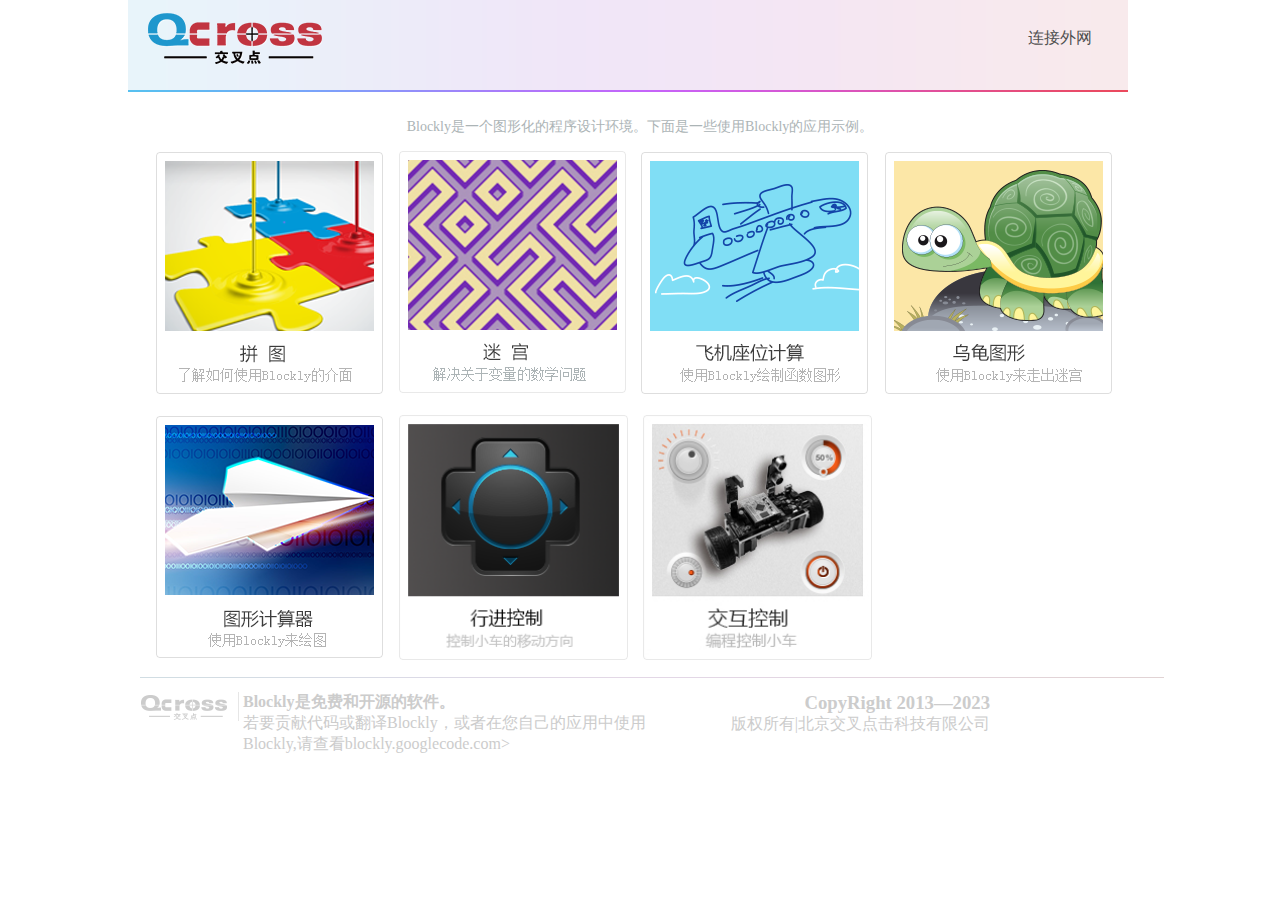
<file: wrtnode/WRTblockly-multiplewheel/files/www/blockly/index.html>
﻿<!doctype html>
<html>
<head>
<meta charset="utf-8">
<title>blockly</title>
<link href="index.css" rel="stylesheet" type="text/css">
<script type="text/javascript" src="index.js"></script>
<script type="text/javascript">
function MM_swapImgRestore() { //v3.0
  var i,x,a=document.MM_sr; for(i=0;a&&i<a.length&&(x=a[i])&&x.oSrc;i++) x.src=x.oSrc;
}
function MM_preloadImages() { //v3.0
  var d=document; if(d.images){ if(!d.MM_p) d.MM_p=new Array();
    var i,j=d.MM_p.length,a=MM_preloadImages.arguments; for(i=0; i<a.length; i++)
    if (a[i].indexOf("#")!=0){ d.MM_p[j]=new Image; d.MM_p[j++].src=a[i];}}
}

function MM_findObj(n, d) { //v4.01
  var p,i,x;  if(!d) d=document; if((p=n.indexOf("?"))>0&&parent.frames.length) {
    d=parent.frames[n.substring(p+1)].document; n=n.substring(0,p);}
  if(!(x=d[n])&&d.all) x=d.all[n]; for (i=0;!x&&i<d.forms.length;i++) x=d.forms[i][n];
  for(i=0;!x&&d.layers&&i<d.layers.length;i++) x=MM_findObj(n,d.layers[i].document);
  if(!x && d.getElementById) x=d.getElementById(n); return x;
}

function MM_swapImage() { //v3.0
  var i,j=0,x,a=MM_swapImage.arguments; document.MM_sr=new Array; for(i=0;i<(a.length-2);i+=3)
   if ((x=MM_findObj(a[i]))!=null){document.MM_sr[j++]=x; if(!x.oSrc) x.oSrc=x.src; x.src=a[i+2];}
}
</script>
</head>

<body onLoad="MM_preloadImages('images/shubiao (4).png','images/shubiao (5).png','images/shubiao (1).png','images/shubiao (2).png','images/shubiao (3).png')">
<header> <a class="logo"><img src="images/logo.png" width="174" height="51" alt=""/></a>
  <nav class="denglu">
    <ul>
    <div id="here"></div>
      <li class="dl"><a href="#" onClick="showWindow" onMouseMove="f(true)" onMouseOut="f(false)" id="clickhere"></a> </li>
   <li class="wf" style="width:100px;"><a href="xhi/webui-xhi/setwifi.html" onMouseMove="g(true)" onMouseOut="g(false)" id="wifi">连接外网</a></li>

    </ul>
  </nav>
  
<!-- 要嵌入到窗口的内容 -->
  <div id="logo" style="display:none;">
        <form action="#" method="post" onSubmit="return false;">
            <table width="400" height="95">
                <tr>
                    <td width="78">链接文字</td>
                    <td width="168"><input name="link.name" type="text"/></td>
                    <td width="138" id="linktext"></td>
                </tr>
                <tr>
                    <td>链接地址</td>
                    <td><input name="link.url" type="text"/></td>
                    <td id="linkurl"></td>
                </tr>
                <tr>
                    <td></td>
                    <td><button type="submit" style="float:right;">添加</button></td>
                    <td id="savelink"></td>
                </tr>
            </table></form></div>
</header>
<article>
  <p class="ztbt">Blockly是一个图形化的程序设计环境。下面是一些使用Blockly的应用示例。</p>
  <section class="zhuti">
    <ul>
      <li class="pintu"><a href="apps/puzzle" onMouseOut="MM_swapImgRestore()" onMouseOver="MM_swapImage('pin','','images/shubiao (4).png',1)"><img src="images/zhutu1 (1).png" alt="" width="229" height="245" id="pin"></a></li>
      <li class="migong"><a href="apps/maze" onMouseOut="MM_swapImgRestore()" onMouseOver="MM_swapImage('mi','','images/shubiao (5).png',1)"><img src="images/zhutu1 (3).png" alt="" width="227" height="242" id="mi"></a></li>
      <li class="feiji"><a href="apps/plane" onMouseOut="MM_swapImgRestore()" onMouseOver="MM_swapImage('fj','','images/shubiao (1).png',1)"><img src="images/zhutu1 (4).png" alt="" width="229" height="245" id="fj"></a></li>
      <li class="wugui"><a href="apps/turtle" onMouseOut="MM_swapImgRestore()" onMouseOver="MM_swapImage('wu','','images/shubiao (2).png',1)"><img src="images/zhutu1 (5).png" alt="" width="228" height="245" id="wu"></a></li>
      <li class="tuxing"><a href="apps/graph" onMouseOut="MM_swapImgRestore()" onMouseOver="MM_swapImage('tu','','images/shubiao (3).png',1)"><img src="images/zhutu1 (2).png" alt="" width="229" height="245" id="tu"></a></li>
      <li class="kongzhi"><a href="apps/directionController/onlineenroll/online_ck.html" onMouseOut="MM_swapImgRestore()" onMouseOver="MM_swapImage('kong','','images/shubiao (6).png',1)"><img src="images/zhutu1 (6).png" alt="" width="229" height="245" id="kong"></a></li>
      <li class="jihu"><a href="apps/code_wrt/index.html" onMouseOut="MM_swapImgRestore()" onMouseOver="MM_swapImage('ji','','images/shubiao (7).png',1)"><img src="images/zhutu1 (7).jpg" alt="" width="229" height="245" id="ji"></a></li>
    
    </ul>
  </section>
</article>
<footer>

      <img src="images/fengexian.png" width="1024" height="1" alt=""/>
  <div class="shengming">
    <div class="fulogo"><img src="images/gdf.png" width="103" height="33" alt=""/></div>
    <div class="wenzi">
      <h4>Blockly是免费和开源的软件。</h4>
      <p> 若要贡献代码或翻译Blockly，或者在您自己的应用中使用Blockly,请查看blockly.googlecode.com> </p
  >
    </div>
  </div>
  <div class="banquan">
    <h3>CopyRight 2013—2023</h3>
    <p>版权所有|北京交叉点击科技有限公司</p>
  </div>
</footer>
</body>
</html>
</file>
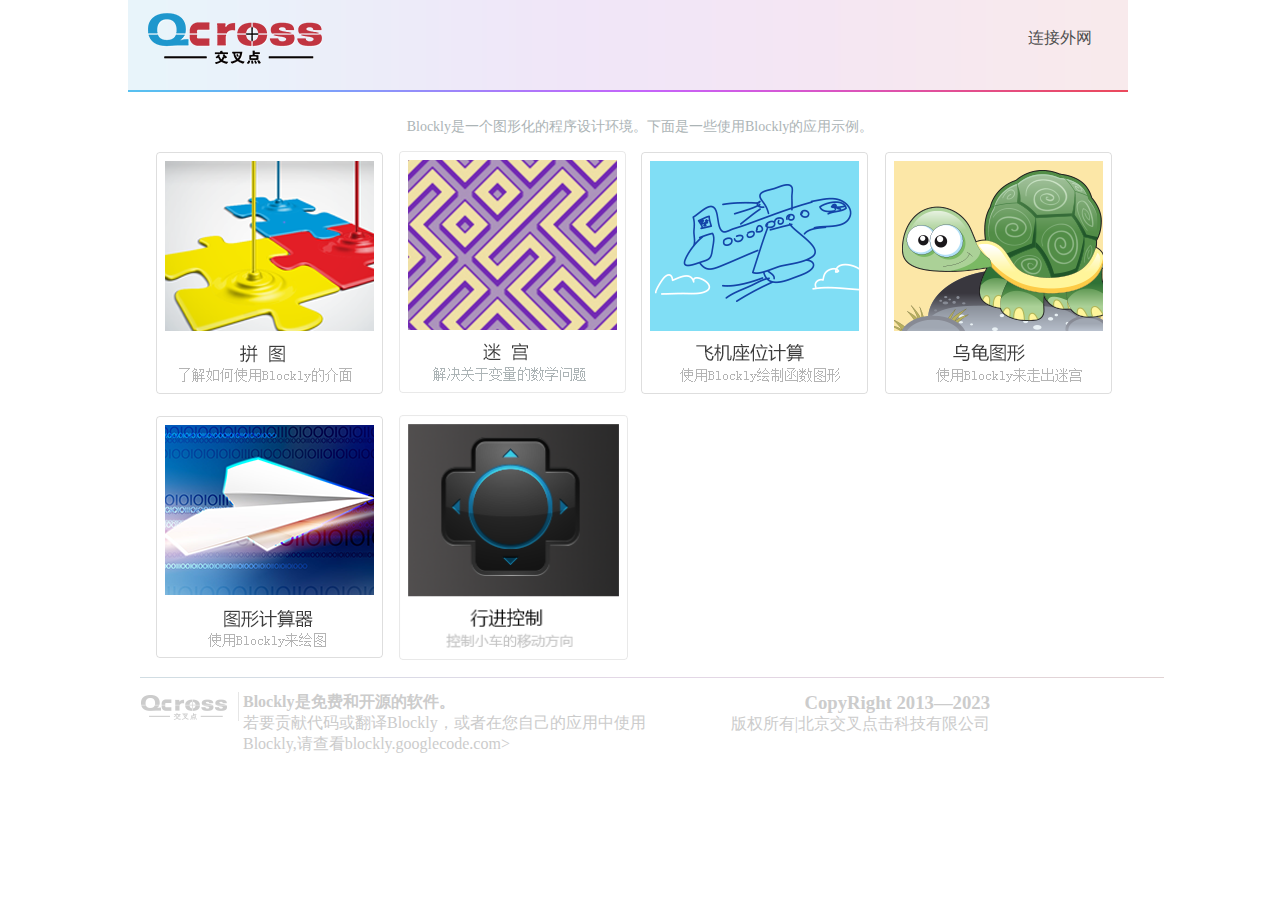
<file: wrtnode/WRTblockly/files/www/blockly/index.html>
﻿<!doctype html>
<html>
<head>
<meta charset="utf-8">
<title>blockly</title>
<link href="index.css" rel="stylesheet" type="text/css">
<script type="text/javascript" src="index.js"></script>
<script type="text/javascript">
function MM_swapImgRestore() { //v3.0
  var i,x,a=document.MM_sr; for(i=0;a&&i<a.length&&(x=a[i])&&x.oSrc;i++) x.src=x.oSrc;
}
function MM_preloadImages() { //v3.0
  var d=document; if(d.images){ if(!d.MM_p) d.MM_p=new Array();
    var i,j=d.MM_p.length,a=MM_preloadImages.arguments; for(i=0; i<a.length; i++)
    if (a[i].indexOf("#")!=0){ d.MM_p[j]=new Image; d.MM_p[j++].src=a[i];}}
}

function MM_findObj(n, d) { //v4.01
  var p,i,x;  if(!d) d=document; if((p=n.indexOf("?"))>0&&parent.frames.length) {
    d=parent.frames[n.substring(p+1)].document; n=n.substring(0,p);}
  if(!(x=d[n])&&d.all) x=d.all[n]; for (i=0;!x&&i<d.forms.length;i++) x=d.forms[i][n];
  for(i=0;!x&&d.layers&&i<d.layers.length;i++) x=MM_findObj(n,d.layers[i].document);
  if(!x && d.getElementById) x=d.getElementById(n); return x;
}

function MM_swapImage() { //v3.0
  var i,j=0,x,a=MM_swapImage.arguments; document.MM_sr=new Array; for(i=0;i<(a.length-2);i+=3)
   if ((x=MM_findObj(a[i]))!=null){document.MM_sr[j++]=x; if(!x.oSrc) x.oSrc=x.src; x.src=a[i+2];}
}
</script>
</head>

<body onLoad="MM_preloadImages('images/shubiao (4).png','images/shubiao (5).png','images/shubiao (1).png','images/shubiao (2).png','images/shubiao (3).png')">
<header> <a class="logo"><img src="images/logo.png" width="174" height="51" alt=""/></a>
  <nav class="denglu">
    <ul>
    <div id="here"></div>
      <li class="dl"><a href="#" onClick="showWindow" onMouseMove="f(true)" onMouseOut="f(false)" id="clickhere"></a> </li>
      <li class="wf" style="width:100px;"><a href="xhi/webui-xhi/setwifi.html" onMouseMove="g(true)" onMouseOut="g(false)" id="wifi">连接外网</a></li>
    </ul>
  </nav>
  
<!-- 要嵌入到窗口的内容 -->
  <div id="logo" style="display:none;">
        <form action="#" method="post" onSubmit="return false;">
            <table width="400" height="95">
                <tr>
                    <td width="78">链接文字</td>
                    <td width="168"><input name="link.name" type="text"/></td>
                    <td width="138" id="linktext"></td>
                </tr>
                <tr>
                    <td>链接地址</td>
                    <td><input name="link.url" type="text"/></td>
                    <td id="linkurl"></td>
                </tr>
                <tr>
                    <td></td>
                    <td><button type="submit" style="float:right;">添加</button></td>
                    <td id="savelink"></td>
                </tr>
            </table></form></div>
</header>
<article>
  <p class="ztbt">Blockly是一个图形化的程序设计环境。下面是一些使用Blockly的应用示例。</p>
  <section class="zhuti">
    <ul>
      <li class="pintu"><a href="apps/puzzle" onMouseOut="MM_swapImgRestore()" onMouseOver="MM_swapImage('pin','','images/shubiao (4).png',1)"><img src="images/zhutu1 (1).png" alt="" width="229" height="245" id="pin"></a></li>
      <li class="migong"><a href="apps/maze" onMouseOut="MM_swapImgRestore()" onMouseOver="MM_swapImage('mi','','images/shubiao (5).png',1)"><img src="images/zhutu1 (3).png" alt="" width="227" height="242" id="mi"></a></li>
      <li class="feiji"><a href="apps/plane" onMouseOut="MM_swapImgRestore()" onMouseOver="MM_swapImage('fj','','images/shubiao (1).png',1)"><img src="images/zhutu1 (4).png" alt="" width="229" height="245" id="fj"></a></li>
      <li class="wugui"><a href="apps/turtle" onMouseOut="MM_swapImgRestore()" onMouseOver="MM_swapImage('wu','','images/shubiao (2).png',1)"><img src="images/zhutu1 (5).png" alt="" width="228" height="245" id="wu"></a></li>
      <li class="tuxing"><a href="apps/graph" onMouseOut="MM_swapImgRestore()" onMouseOver="MM_swapImage('tu','','images/shubiao (3).png',1)"><img src="images/zhutu1 (2).png" alt="" width="229" height="245" id="tu"></a></li>
      <li class="kongzhi"><a href="apps/directionController/onlineenroll/online_ck.html" onMouseOut="MM_swapImgRestore()" onMouseOver="MM_swapImage('kong','','images/shubiao (6).png',1)"><img src="images/zhutu1 (6).png" alt="" width="229" height="245" id="kong"></a></li>
  
    
    </ul>
  </section>
</article>
<footer>

      <img src="images/fengexian.png" width="1024" height="1" alt=""/>
  <div class="shengming">
    <div class="fulogo"><img src="images/gdf.png" width="103" height="33" alt=""/></div>
    <div class="wenzi">
      <h4>Blockly是免费和开源的软件。</h4>
      <p> 若要贡献代码或翻译Blockly，或者在您自己的应用中使用Blockly,请查看blockly.googlecode.com> </p
  >
    </div>
  </div>
  <div class="banquan">
    <h3>CopyRight 2013—2023</h3>
    <p>版权所有|北京交叉点击科技有限公司</p>
  </div>
</footer>
</body>
</html>
</file>
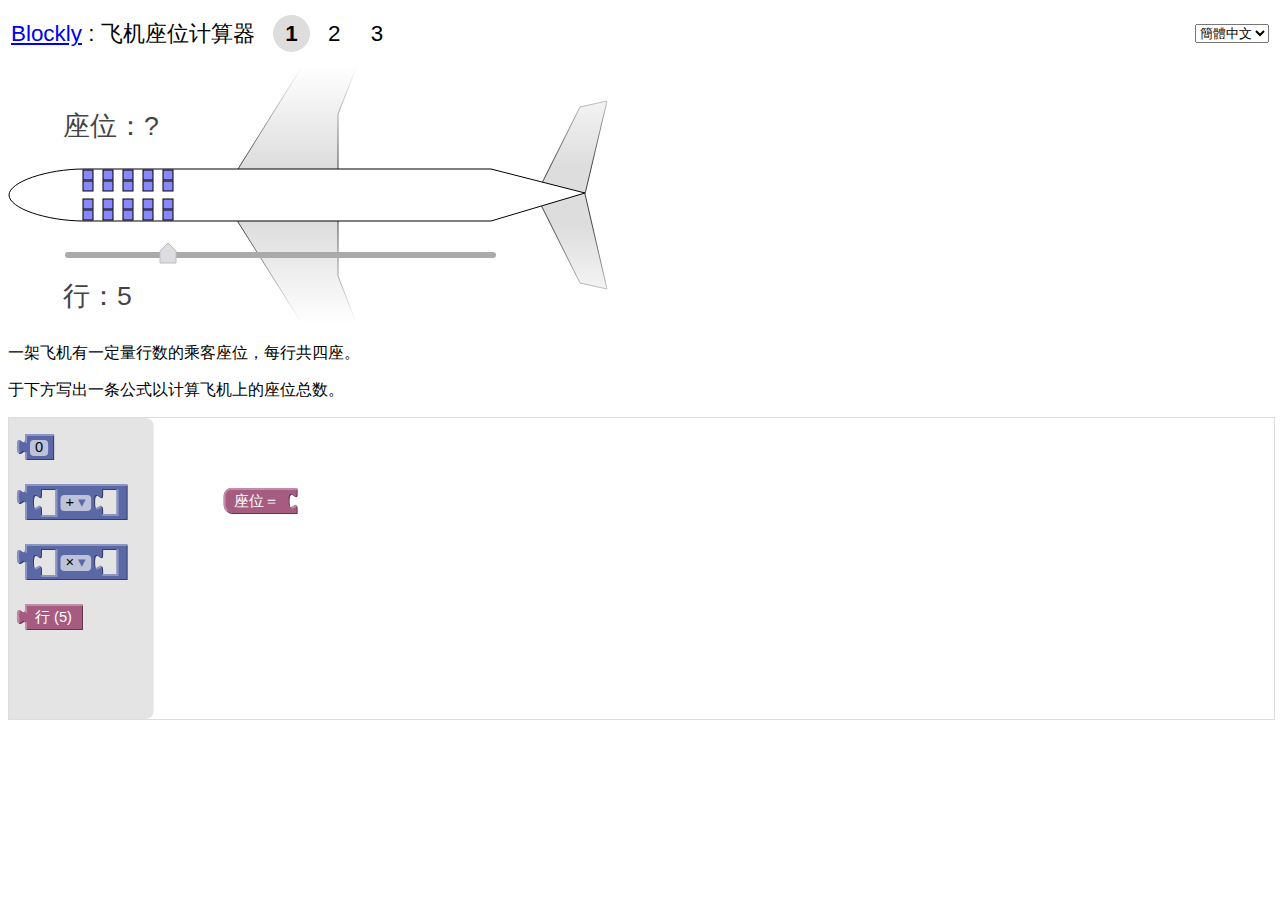
<file: wrtnode/WRTblockly-multiplewheel/files/www/blockly/apps/plane/index.html>
<!DOCTYPE html>
<html>
<head>
  <meta charset="utf-8">
  <meta name="google" value="notranslate">
  <title>Blockly : Plane</title>
  <link rel="stylesheet" type="text/css" href="../common.css">
  <link rel="stylesheet" type="text/css" href="style.css">
  <script type="text/javascript" src="../_soy/soyutils.js"></script>
  <script type="text/javascript" src="../common.js"></script>
  <script type="text/javascript" src="plane.js"></script>
</head>
<body>
  <script type="text/javascript">
    document.write(planepage.start({}, null,
        {lang: BlocklyApps.LANG,
         level: Plane.LEVEL,
         maxLevel: Plane.MAX_LEVEL,
         langSrc: BlocklyApps.languagePack()}));
  </script>
</body>
</html>
</file>
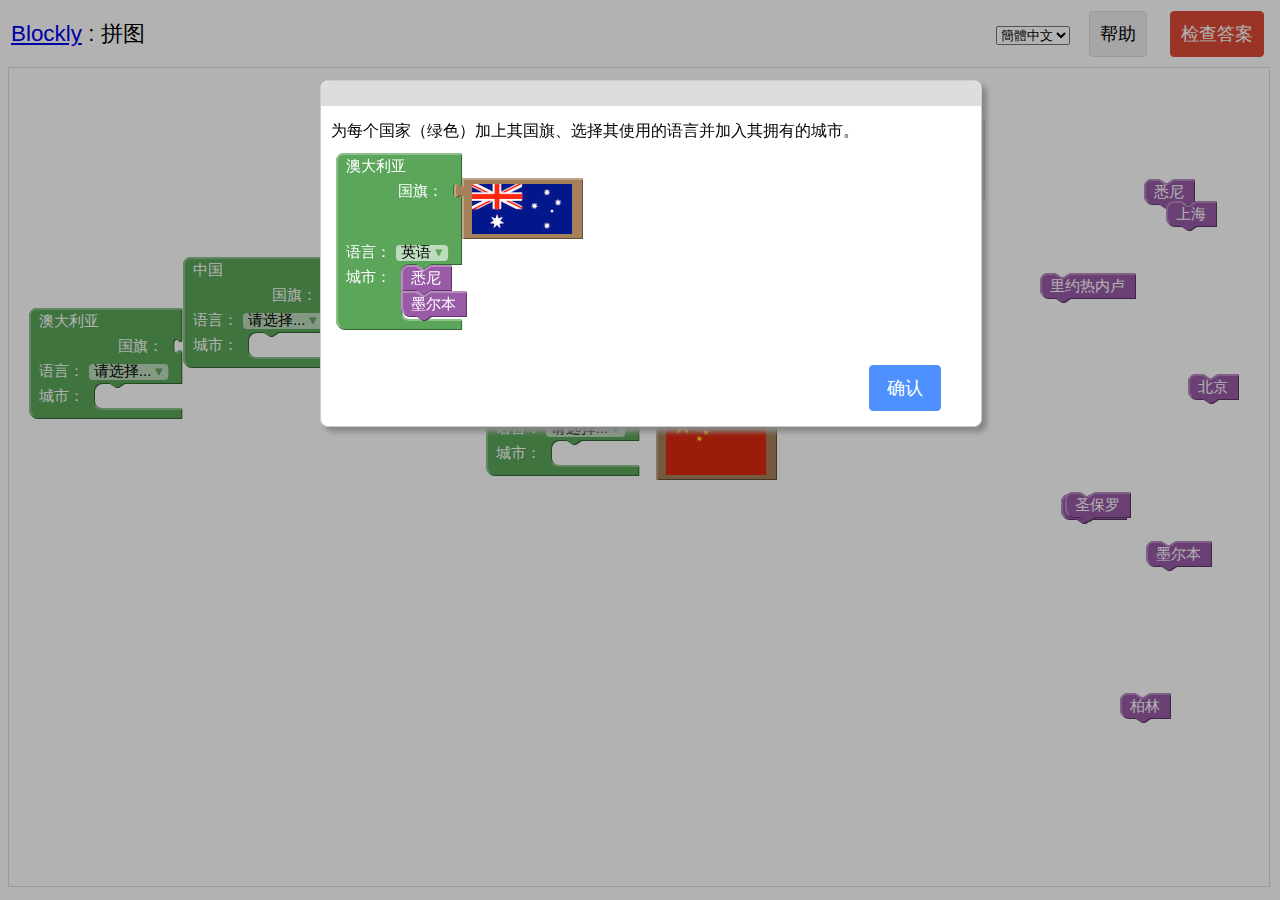
<file: wrtnode/WRTblockly-multiplewheel/files/www/blockly/apps/puzzle/index.html>
<!DOCTYPE html>
<html>
<head>
  <meta charset="utf-8">
  <meta name="google" value="notranslate">
  <title>Blockly : Puzzle</title>
  <link rel="stylesheet" type="text/css" href="../common.css">
  <link rel="stylesheet" type="text/css" href="style.css">
  <script type="text/javascript" src="../_soy/soyutils.js"></script>
  <script type="text/javascript" src="../common.js"></script>
  <script type="text/javascript" src="puzzle.js"></script>
</head>
<body>
  <script type="text/javascript">
    document.write(puzzlepage.start({}, null,
        {lang: BlocklyApps.LANG,
         langSrc: BlocklyApps.languagePack()}));
  </script>
</body>
</html>
</file>
<file: wrtnode/WRTblockly-multiplewheel/files/www/blockly/index.css>
@charset "utf-8";
/* CSS Document */
* {
	margin: 0;
	padding: 0;
	font-smoothing: antialiased;
	text-rendering: optimizeLegibility;
	list-style-type: none;/*去除标题黑点*/
	text-decoration: none;
}
body {
	margin: auto;
	max-width: 1000px;
}
header {
	max-width: 100%;
	height: 104px;
	position: relative;
	background-image: url(images/beijing.png);
	margin: -12px;
}
.xianone {
	width: 100%;
}
.logo {
	padding-top: 25px;
	padding-left: 20px;
	float: left;
}
.denglu {
	margin-top: 0%;
	padding-top: 4%;
	margin-left: 80%;
}
.denglu ul li {
	width: 80px;
	height: 20px;
	float: left;
}
.denglu ul li a {
	color: #505050;
	padding-left: 20px;
	font-family: "微软雅黑", "宋体";
	float: left;
}
.ztbt {
	font-family: "宋体";
	font-size: 14px;
	color: #acb4b6;
	text-align: center;/* 文本居中*/
	margin-top: 38px;
}
.zhuti {
	max-width: 1000px;
	width: auto;
	height: auto;
}
.zhuti ul li {
	float: left;
	padding-left: 15px;
	padding-top: 15px;
}
footer {
	max-width: 1000px;
	width: auto;
	height: auto;
	color: #cccccc;
	display: block;
	min-width: 240px;
	-webkit-box-sizing: border-box;
	-moz-box-sizing: border-box;
	box-sizing: border-box;
	padding-top: 1%;
}
.shengming {
	width: 55%;
	height: auto;
	float: left;
	padding-top: 10px;
}
.fulogo {
	width: auto;
	float: left;
}
.wenzi {
	width: 77%;
	float: left;
}
.shengming p {
	font: 12px;
	font-family: "宋体";
}
.banquan {
	width: 30%;
	height: auto;
	float: left;
	text-align: right;
	padding-top: 10px;
}
.table{background:#b2d235;}
.button{font-size:12px;height:23;background:#ece9d8;border-width:1;}
#linkurl,#linkname,#savelink{width:100px;}
</file>
<file: wrtnode/WRTblockly/files/www/blockly/index.css>
@charset "utf-8";
/* CSS Document */
* {
	margin: 0;
	padding: 0;
	font-smoothing: antialiased;
	text-rendering: optimizeLegibility;
	list-style-type: none;/*去除标题黑点*/
	text-decoration: none;
}
body {
	margin: auto;
	max-width: 1000px;
}
header {
	max-width: 100%;
	height: 104px;
	position: relative;
	background-image: url(images/beijing.png);
	margin: -12px;
}
.xianone {
	width: 100%;
}
.logo {
	padding-top: 25px;
	padding-left: 20px;
	float: left;
}
.denglu {
	margin-top: 0%;
	padding-top: 4%;
	margin-left: 80%;
}
.denglu ul li {
	width: 80px;
	height: 20px;
	float: left;
}
.denglu ul li a {
	color: #505050;
	padding-left: 20px;
	font-family: "微软雅黑", "宋体";
	float: left;
}
.ztbt {
	font-family: "宋体";
	font-size: 14px;
	color: #acb4b6;
	text-align: center;/* 文本居中*/
	margin-top: 38px;
}
.zhuti {
	max-width: 1000px;
	width: auto;
	height: auto;
}
.zhuti ul li {
	float: left;
	padding-left: 15px;
	padding-top: 15px;
}
footer {
	max-width: 1000px;
	width: auto;
	height: auto;
	color: #cccccc;
	display: block;
	min-width: 240px;
	-webkit-box-sizing: border-box;
	-moz-box-sizing: border-box;
	box-sizing: border-box;
	padding-top: 1%;
}
.shengming {
	width: 55%;
	height: auto;
	float: left;
	padding-top: 10px;
}
.fulogo {
	width: auto;
	float: left;
}
.wenzi {
	width: 77%;
	float: left;
}
.shengming p {
	font: 12px;
	font-family: "宋体";
}
.banquan {
	width: 30%;
	height: auto;
	float: left;
	text-align: right;
	padding-top: 10px;
}
.table{background:#b2d235;}
.button{font-size:12px;height:23;background:#ece9d8;border-width:1;}
#linkurl,#linkname,#savelink{width:100px;}
</file>
<file: wrtnode/WRTblockly-multiplewheel/files/www/blockly/apps/common.css>
body {
  background-color: #fff;
  font-family: sans-serif;
  margin-top: 0;
}
h1 {
  font-weight: normal;
  font-size: 140%;
}
a:hover {
  color: #f00;
}
.farSide {
  text-align: right;
}
html[dir="RTL"] .farSide {
  text-align: left;
}

/* Buttons */
button {
  margin: 5px;
  padding: 10px;
  border-radius: 4px;
  border: 1px solid #ddd;
  font-size: large;
  background-color: #eee;
  color: #000;
}
button.primary {
  border: 1px solid #dd4b39;
  background-color: #dd4b39;
  color: #fff;
}
button.secondary {
  border: 1px solid #4d90fe;
  background-color: #4d90fe;
  color: #fff;
}
button.primary>img,
button.secondary>img {
  opacity: 1;
}
button>img {
  opacity: 0.6;
  vertical-align: text-bottom;
}
button:hover>img {
  opacity: 1;
}
button:active {
  border: 1px solid #888 !important;
}
button:hover {
  box-shadow: 2px 2px 5px #888;
}
button.disabled:hover>img {
  opacity: 0.6;
}
button.disabled {
  display: none;
}
button.notext {
  font-size: 10%;
}

/* Dialogs */
#dialog {
  visibility: hidden;
  background-color: #fff;
  color: #000;
  border: 1px solid #ccc;
  position: absolute;
  border-radius: 8px;
  box-shadow: 5px 5px 5px #888;
  padding: 10px;
}
#dialogBorder {
  visibility: hidden;
  position: absolute;
  background-color: #fff;
  color: #000;
  border: 1px solid #000;
  border-radius: 6px;
  box-shadow: 5px 5px 5px #888;
}
#dialogShadow {
  visibility: hidden;
  position: fixed;
  top: 0;
  left: 0;
  height: 100%;
  width: 100%;
  background-color: #000;
  opacity: 0.3
}
.dialogAnimate {
  transition-property: width height left top opacity;
  transition-duration: 0.2s;
  transition-timing-function: linear;
}
.dialogHiddenContent {
  visibility: hidden;
  position: absolute;
  top: 0;
  left: 0;
  z-index: -1;
}
#dialogHeader {
  height: 25px;
  margin: -10px -10px 15px;
  border-top-left-radius: 8px;
  border-top-right-radius: 8px;
  background-color: #ddd;
  cursor: move;
}
#dialog button {
  min-width: 4em;
}
</file>
<file: wrtnode/WRTblockly-multiplewheel/files/www/blockly/apps/plane/style.css>
.tab {
  padding: 6px 12px;
  text-decoration: none;
  color: #000;
}
#selected {
  font-weight: bold;
  background-color: #ddd;
  border-radius: 20px;
}

#blockly {
  height: 300px;
  width: 100%;
  border-style: solid;
  border-color: #ddd;
  border-width: 0 1px 1px 0;
}

/* SVG Plane. */
#plane {
  overflow: hidden;
}
#fuselage {
  fill: #fff;
  stroke: #000;
}
#wing, #tail {
  fill: #ddd;
  stroke: #444;
}
.crew {
  fill: #f44;
  stroke: #000;
}
.seat1st {
  fill: #88f;
  stroke: #000;
}
.seat2nd {
  fill: #8b8;
  stroke: #000;
}
#seatYes, #seatNo {
  font-size: 40pt;
}
text {
  font-family: sans-serif;
  font-size: 20pt;
  fill: #444;
}

/* Slider. */
.sliderTrack {
  stroke: #aaa;
  stroke-width: 6px;
  stroke-linecap: round;
}
.sliderKnob {
  fill: #ddd;
  stroke: #bbc;
  stroke-width: 1px;
  stroke-linejoin: round;
}
.sliderKnob:hover {
  fill: #eee;
}
</file>
<file: wrtnode/WRTblockly-multiplewheel/files/www/blockly/apps/puzzle/style.css>
body {
  overflow: hidden;
}

#graph {
  position: absolute;
  bottom: 25px;
  height: 15px;
  width: 100px;
  border: 1px solid #ddd;
}
#graphValue {
  height: 15px;
  width: 0;
  background-color: #0d0;
  transition-property: width;
  transition-duration: 1s;
}

#blockly {
  position: fixed;
}
</file>
